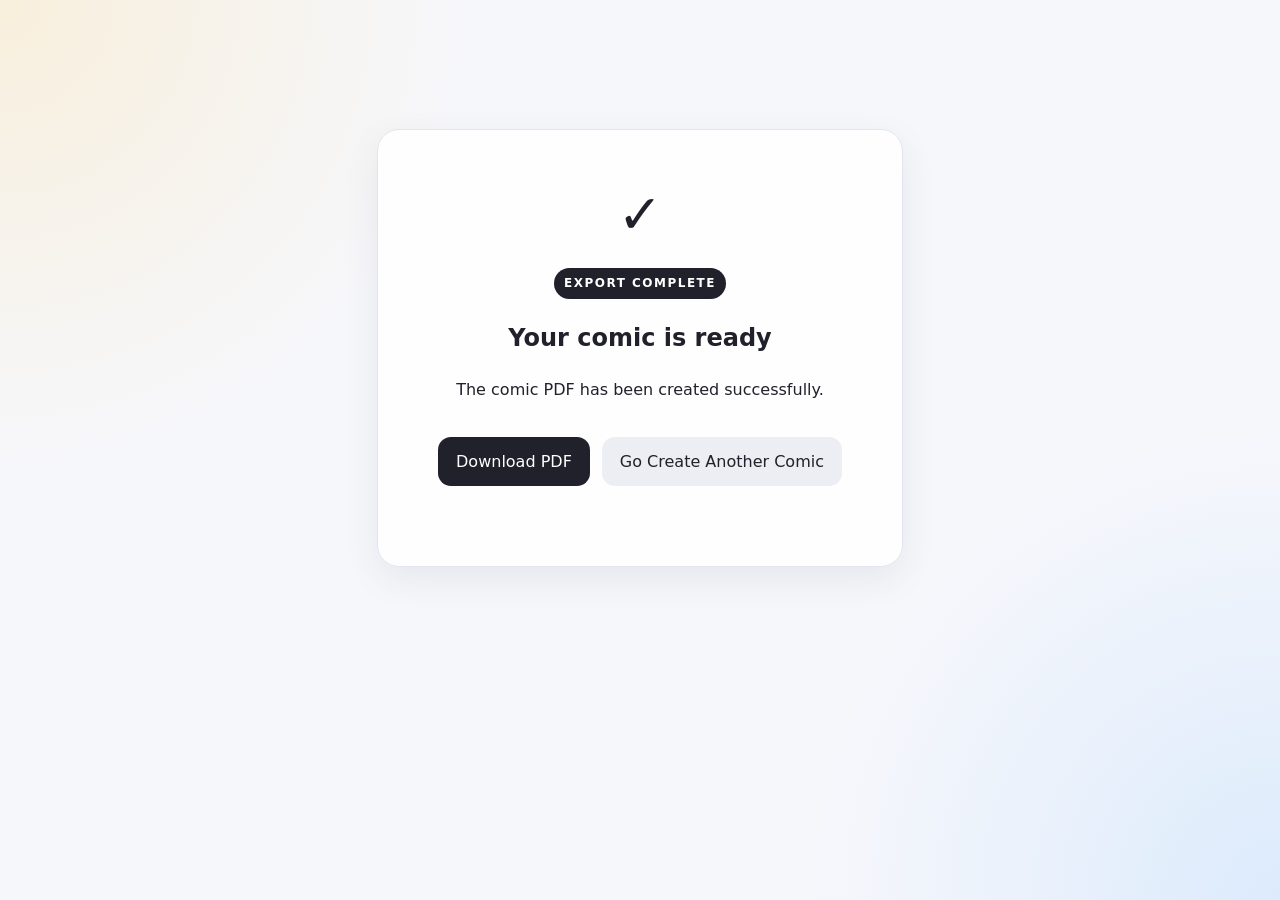
<file: templates/export_success.html>
<!doctype html>
<html lang="en">
<head>
  <meta charset="utf-8">
  <meta name="viewport" content="width=device-width, initial-scale=1">
  <title>Export Complete — ComicCraft</title>
  <link rel="stylesheet" href="/static/css/style.css">
</head>
<body>
  <main class="container centered">
    <section class="card success-card">
      <div class="success-icon">✓</div>
      <span class="badge">EXPORT COMPLETE</span>
      <h1>Your comic is ready</h1>
      <p>The comic PDF has been created successfully.</p>
      <div class="actions">
        <a class="button primary" href="{{ pdf_url }}">Download PDF</a>
        <a class="button secondary" href="/">Go Create Another Comic</a>
      </div>
    </section>
  </main>
</body>
</html>
</file>
<file: static/css/style.css>
:root {
  font-family: Inter, ui-sans-serif, system-ui, -apple-system, BlinkMacSystemFont, "Segoe UI", sans-serif;
  color: #20212a;
  background: #f6f7fb;
  line-height: 1.6;
}

* { box-sizing: border-box; }

body {
  margin: 0;
  min-height: 100vh;
  background:
    radial-gradient(circle at top left, rgba(255, 215, 128, .25), transparent 30%),
    radial-gradient(circle at bottom right, rgba(142, 197, 255, .25), transparent 30%),
    #f6f7fb;
}

.container {
  width: min(1080px, calc(100% - 32px));
  margin: 0 auto;
  padding: 48px 0 72px;
}

.hero { text-align: center; margin-bottom: 28px; }
.hero h1 { font-size: clamp(42px, 8vw, 76px); margin: 8px 0; letter-spacing: -3px; }
.hero p { max-width: 760px; margin: auto; color: #5e6372; font-size: 18px; }

.badge {
  display: inline-block;
  font-size: 12px;
  font-weight: 800;
  letter-spacing: 1.5px;
  padding: 6px 10px;
  border-radius: 999px;
  background: #20212a;
  color: white;
}

.card {
  background: rgba(255,255,255,.9);
  border: 1px solid #e2e5ee;
  border-radius: 22px;
  box-shadow: 0 12px 35px rgba(40, 45, 65, .08);
}

.form-card { padding: 28px; }

label {
  display: block;
  font-weight: 750;
  margin: 0 0 8px;
}

textarea, input, select {
  width: 100%;
  border: 1px solid #d7dbe6;
  border-radius: 14px;
  padding: 13px 14px;
  background: white;
  font: inherit;
  color: inherit;
  margin-bottom: 18px;
}

textarea { min-height: 150px; resize: vertical; }

.grid {
  display: grid;
  grid-template-columns: repeat(2, 1fr);
  gap: 4px 18px;
}

.button {
  display: inline-flex;
  align-items: center;
  justify-content: center;
  border: 0;
  border-radius: 13px;
  padding: 12px 18px;
  text-decoration: none;
  font-weight: 800;
  cursor: pointer;
  font: inherit;
}

.primary { background: #20212a; color: white; }
.secondary { background: #eceef4; color: #20212a; }
.button:hover { transform: translateY(-1px); }

.loading { color: #5e6372; margin-bottom: 0; }

.info-grid {
  display: grid;
  grid-template-columns: repeat(3, 1fr);
  gap: 18px;
  margin-top: 20px;
}
.info-grid .card { padding: 22px; }

.alert {
  padding: 15px 18px;
  border-radius: 14px;
  margin-bottom: 18px;
}
.error { background: #fff0f0; border: 1px solid #ffc9c9; color: #8a1c1c; }

.page-header {
  display: flex;
  align-items: center;
  justify-content: space-between;
  gap: 20px;
  margin-bottom: 20px;
}
.page-header h1 { margin: 8px 0 0; }

.actions {
  display: flex;
  gap: 12px;
  flex-wrap: wrap;
  padding: 18px;
  margin-bottom: 20px;
}

.comic-list { display: grid; gap: 24px; }

.comic-panel { padding: 22px; }

.panel-heading { display: flex; gap: 12px; align-items: baseline; }
.panel-heading h2 { margin: 0 0 16px; }
.panel-number { font-weight: 800; color: #6a6f7e; }

.comic-image {
  width: 100%;
  display: block;
  border-radius: 16px;
  border: 1px solid #dfe2ea;
}

.scene { font-style: italic; color: #5e6372; }
.caption {
  border-left: 4px solid #20212a;
  padding: 8px 12px;
  margin: 16px 0;
  font-weight: 750;
}

.dialogue {
  background: #f1f2f6;
  padding: 9px 12px;
  border-radius: 12px;
}

details { margin-top: 18px; color: #666b78; }
.bottom-actions { display: flex; justify-content: center; gap: 12px; margin-top: 28px; }

.centered { min-height: 80vh; display: grid; place-items: center; }
.success-card { max-width: 620px; padding: 42px; text-align: center; }
.success-icon { font-size: 54px; font-weight: 900; margin-bottom: 10px; }

@media (max-width: 720px) {
  .grid, .info-grid { grid-template-columns: 1fr; }
  .container { padding-top: 28px; }
  .page-header { align-items: flex-start; flex-direction: column; }
}
</file>
